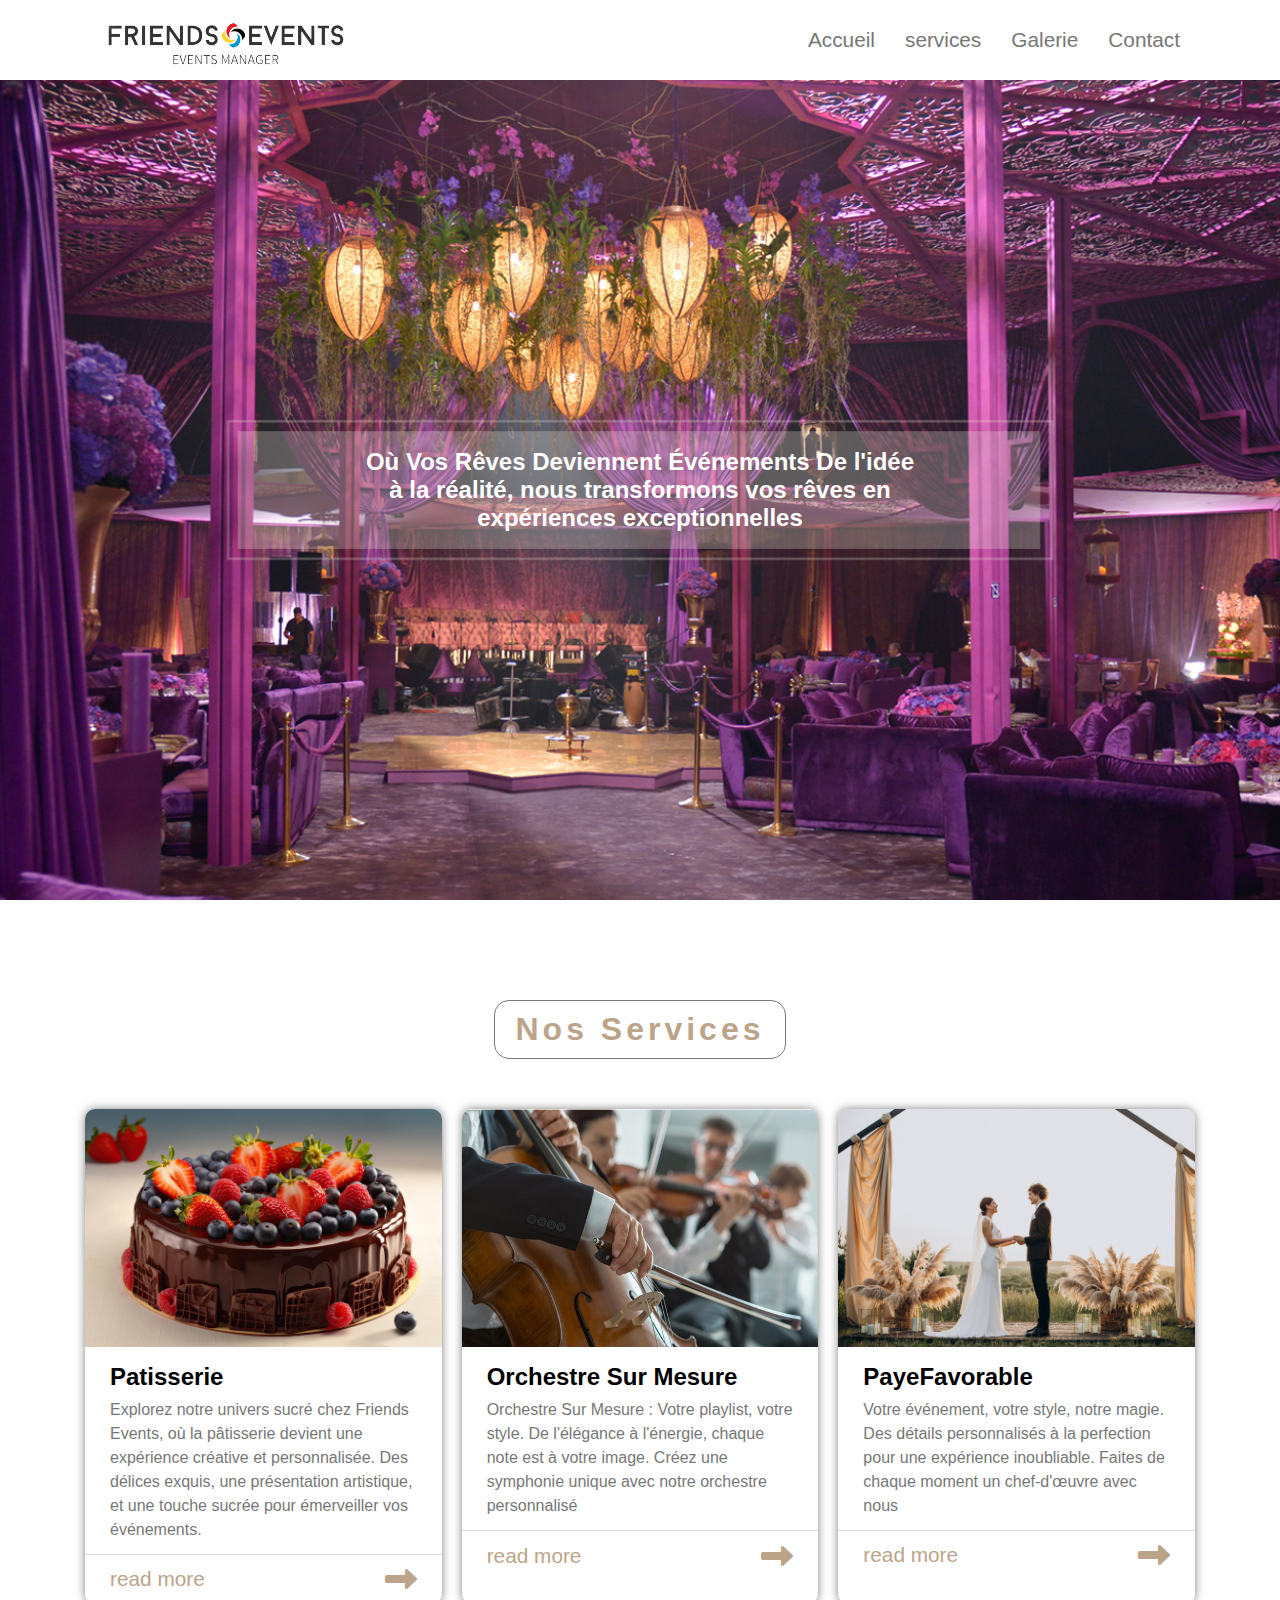
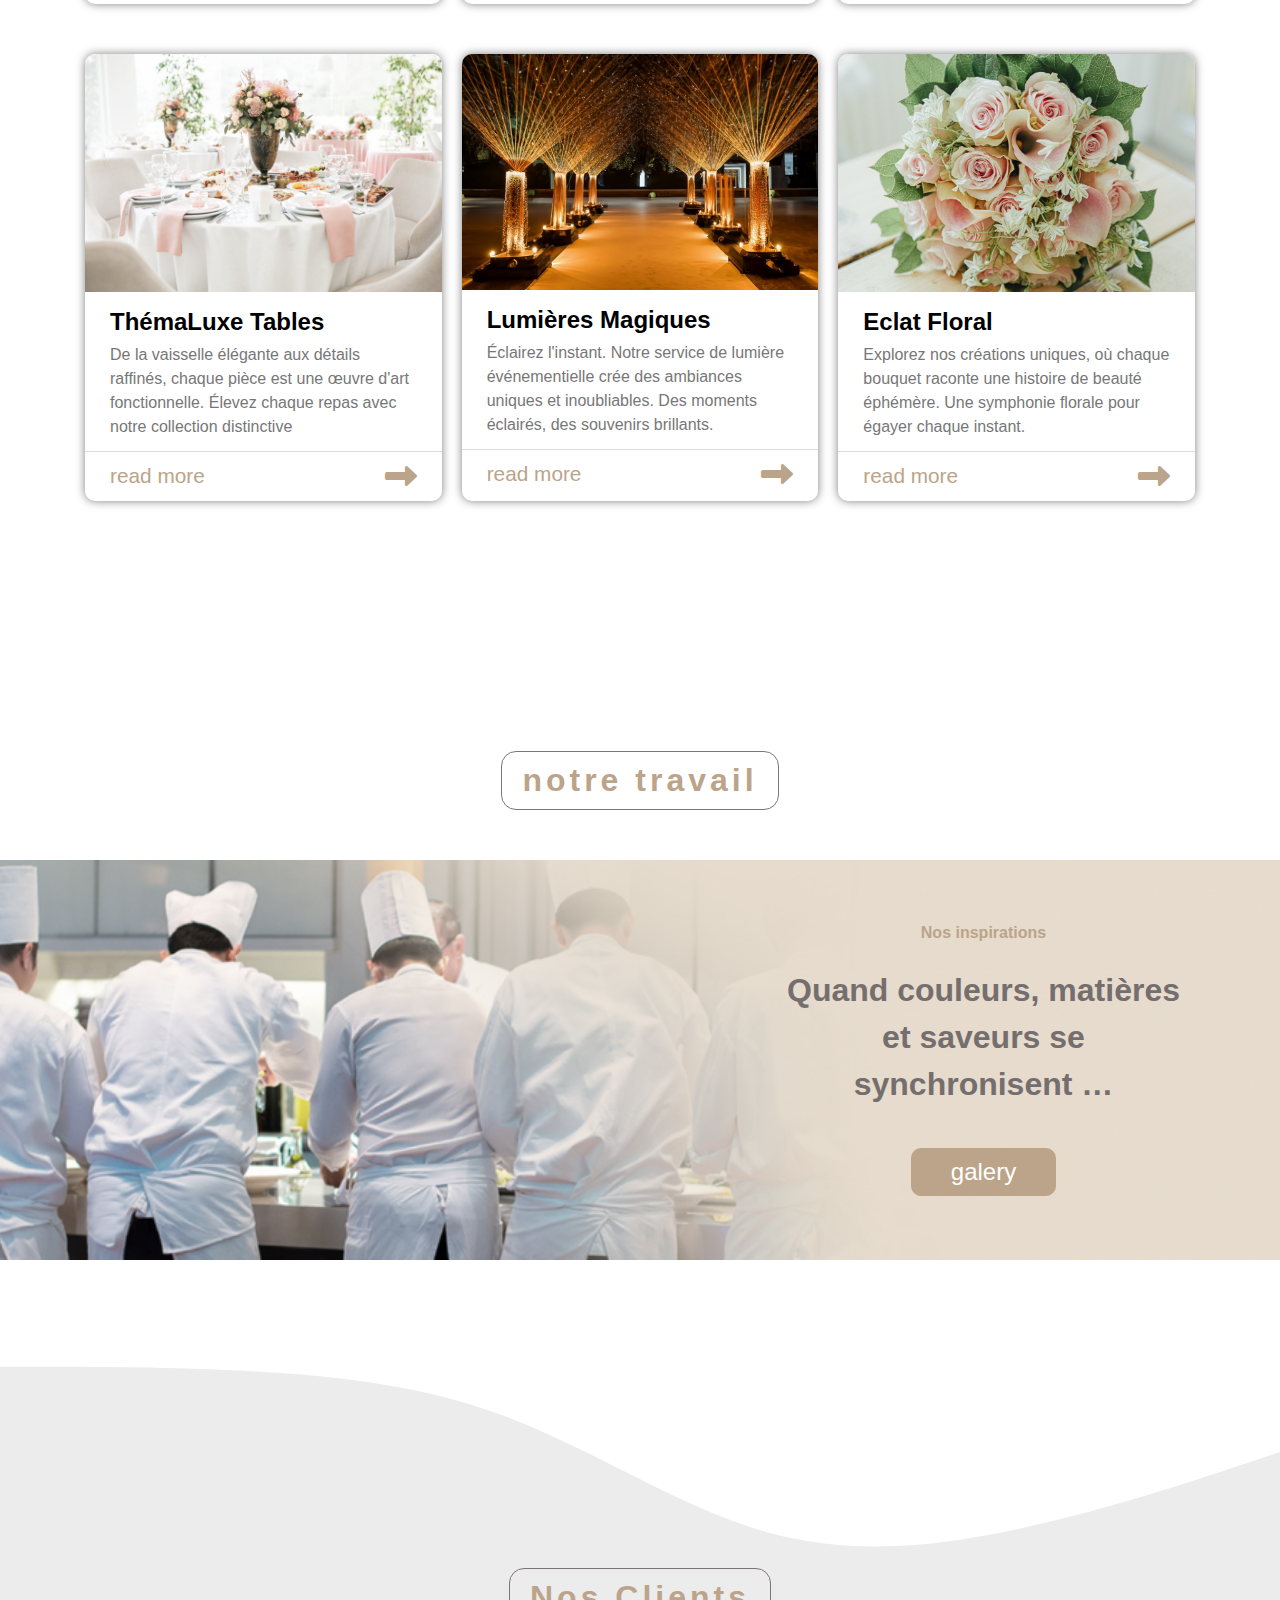
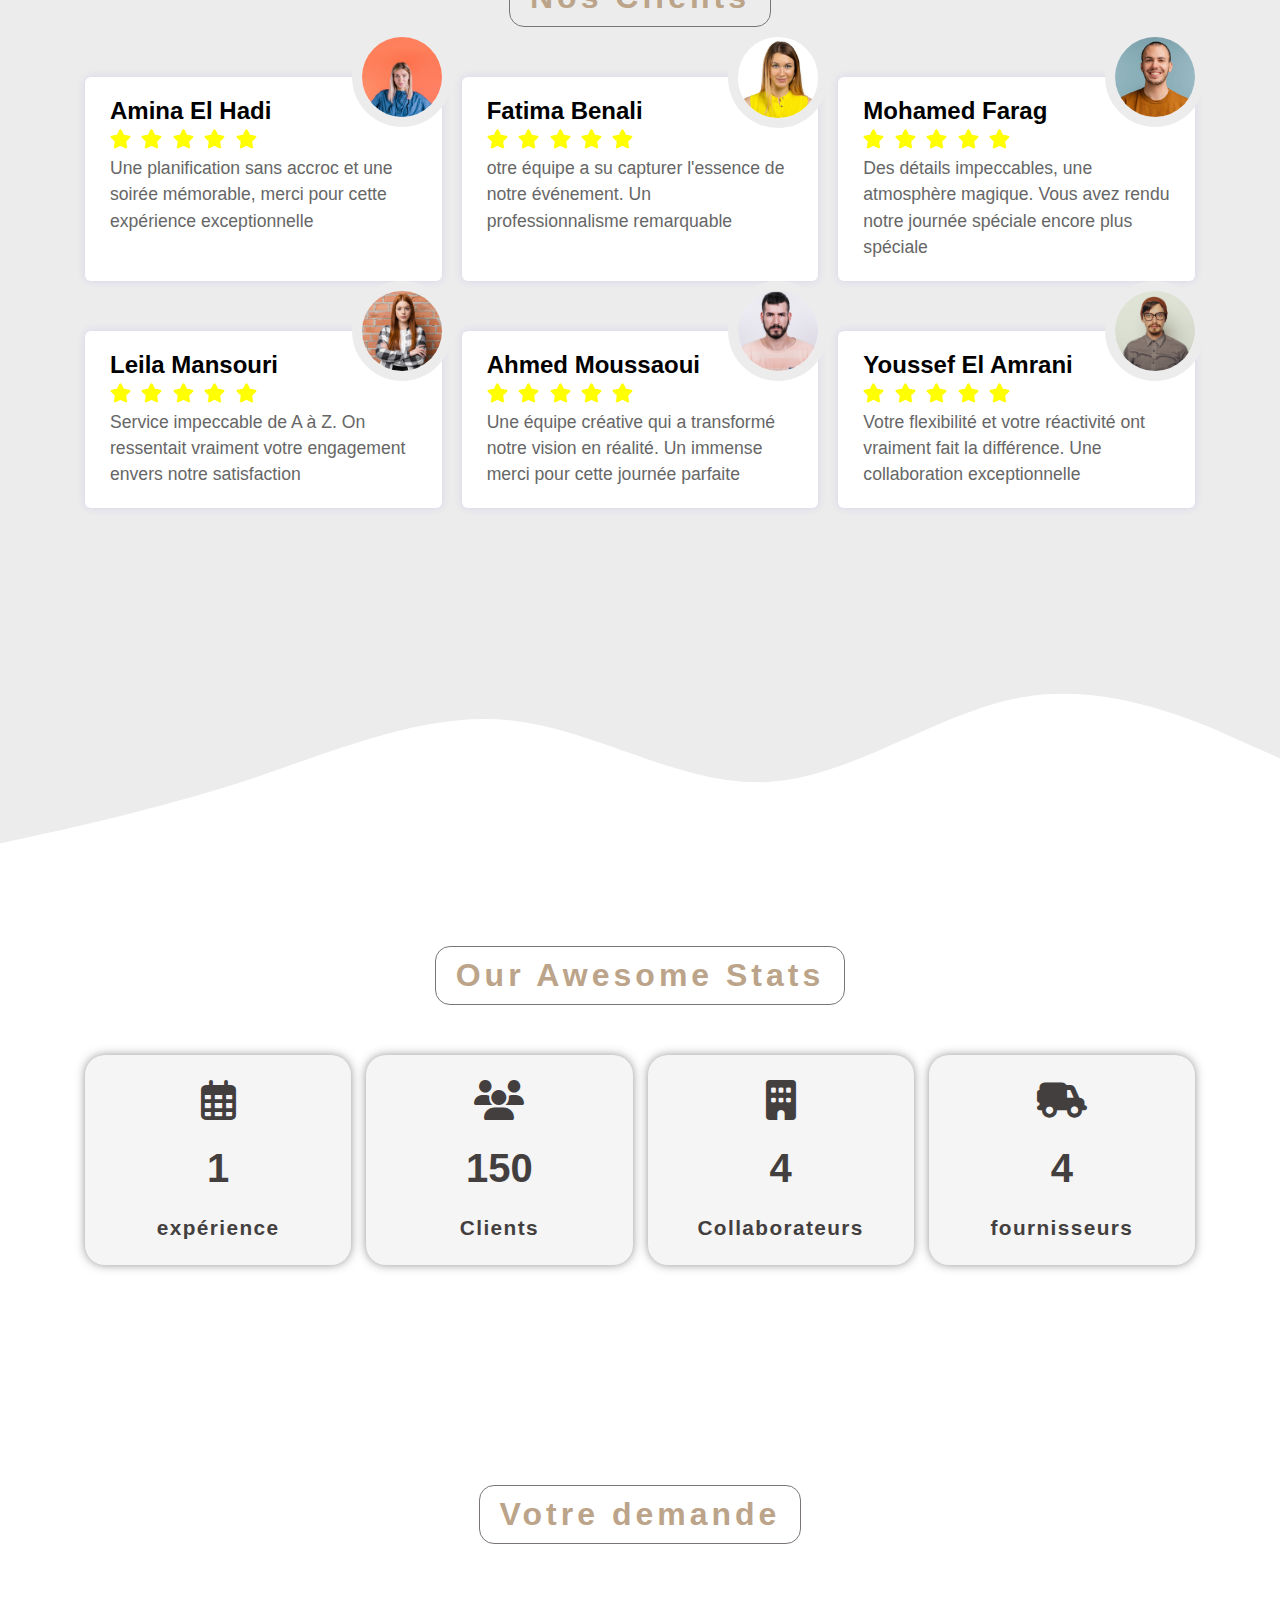
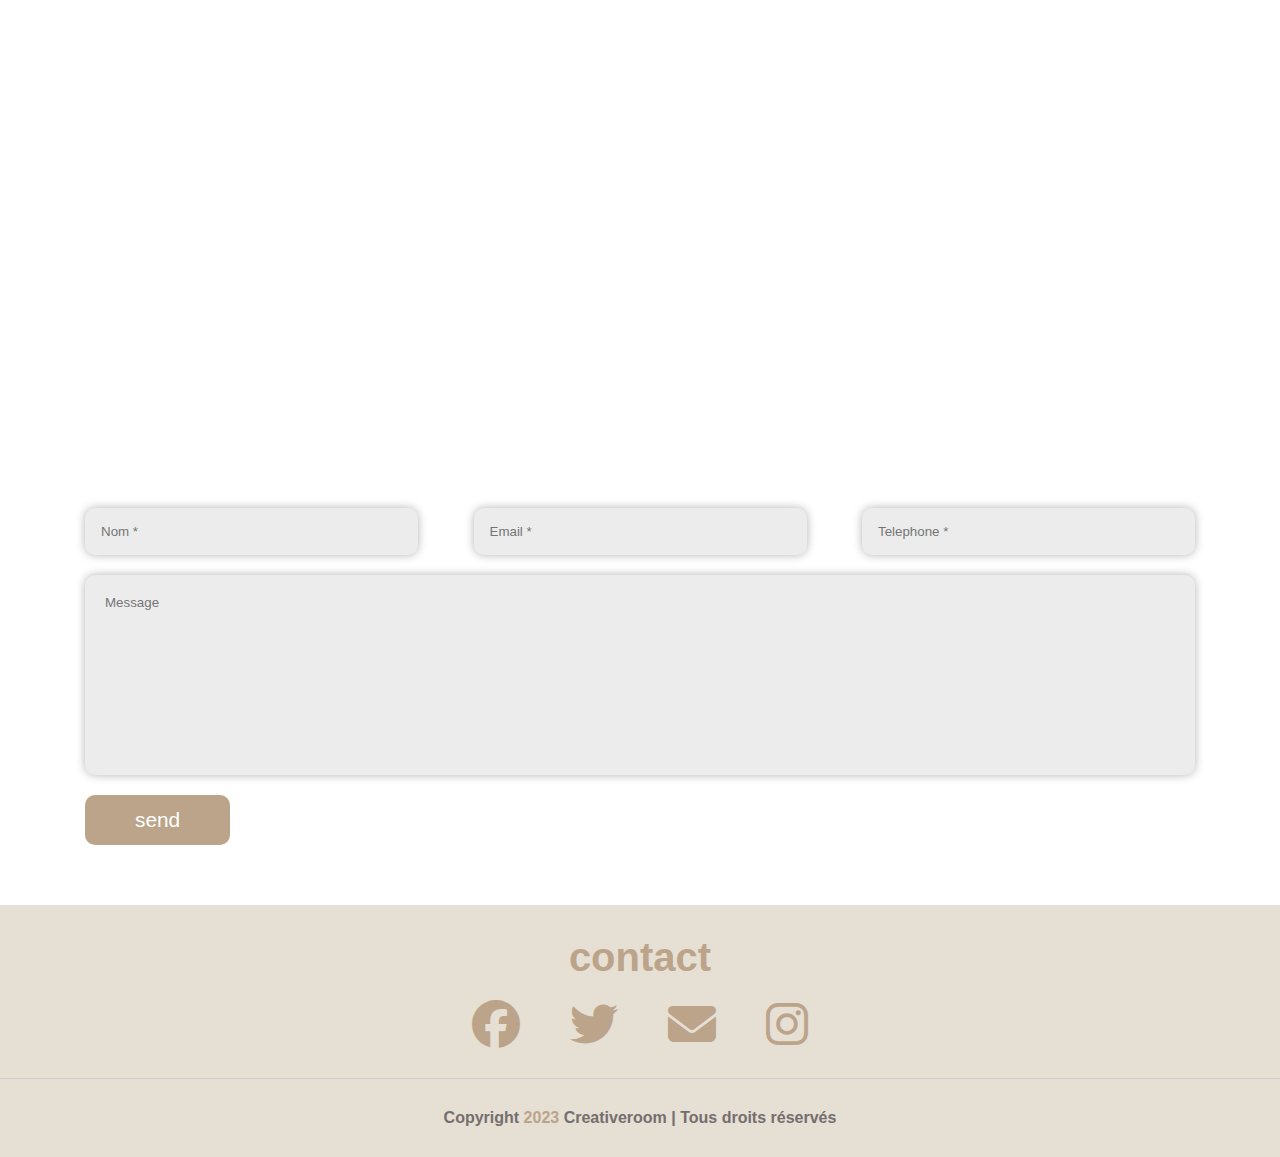
<file: index.html>
<!DOCTYPE html>
<html lang="en">

<head>
    <meta charset="UTF-8">
    <meta name="viewport" content="width=device-width, initial-scale=1.0">
    <link rel="stylesheet" href="css/style.css">
    <link rel="stylesheet" href="https://cdnjs.cloudflare.com/ajax/libs/font-awesome/6.1.2/css/all.min.css">
    <title>Friends Event</title>
</head>

<body>


    <header class="header">

        <div class="container row-header">


            <div class="logo">

                <img src="images/logo/logo.png" alt="">

            </div>


            <nav class="navBar">

                <a href="index.html" class="nav-link">Accueil</a>
                <a href="#services" class="nav-link">services</a>
                <a href="Galerie.html" class="nav-link">Galerie</a>
                <a href="#Contact" class="nav-link">Contact</a>

            </nav>

            <div class="hamburger">
                <span class="bar"></span>
                <span class="bar"></span>
                <span class="bar"></span>
            </div>

        </div>

    </header>




    <main>


        <section class="landing">
            <!-- Slide 1 -->
            <div class="slide" style="background-image: url('./images/landing-page/landing-page-1.png');">
                <p>Où Vos Rêves Deviennent Événements
                    De l'idée à la réalité, nous transformons vos rêves en expériences exceptionnelles</p>
            </div>

            <!-- Slide 2 -->
            <div class="slide" style="background-image: url('./images/landing-page/landing-page-2.png');">
                <p>Votre Vision, Notre Création
                    Collaborons pour façonner un événement qui capture votre vision unique</p>
            </div>

            <!-- Slide 3 -->
            <div class="slide" style="background-image: url('./images/landing-page/landing-page-3.png');">
                <p>Illuminez l'Extraordinaire
                    Des lumières éblouissantes, des décors somptueux - chaque événement est une œuvre d'art vivante.</p>
            </div>


        </section>






        <section class="articles" id="services">



            <div class="title">
                <h2>Nos Services</h2>
            </div>

            <div class="container row_article">

                <a href="Patissrie.html" class="card_article">

                    <div class="img_article">
                        <img src="images/services/chocolate-cake.jpg" alt="">
                    </div>

                    <div class="info_article">
                        <h2>Patisserie</h2>
                        <p>
                            Explorez notre univers sucré chez Friends Events, où la pâtisserie devient une expérience
                            créative et personnalisée. Des délices exquis, une présentation artistique, et une touche
                            sucrée pour émerveiller vos événements.
                        </p>

                    </div>

                    <div class="more_info">
                        <span>read more</span>

                        <i class="fa-solid fa-right-long"></i>

                    </div>

                </a>


                <a href="" class="card_article">
                    <div class="img_article">
                        <img src="images/services/OrchestreSurMesure.png" alt="">
                    </div>


                    <div class="info_article">
                        <h2>Orchestre Sur Mesure</h2>
                        <p>
                            Orchestre Sur Mesure : Votre playlist, votre style. De l'élégance à l'énergie, chaque note
                            est à votre image. Créez une symphonie unique avec notre orchestre personnalisé
                        </p>

                    </div>
                    <div class="more_info">
                        <span>read more</span>

                        <i class="fa-solid fa-right-long"></i>

                    </div>


                </a>




                <a href="PayeFavorable.html" class="card_article">
                    <div class="img_article">
                        <img src="images/services/wedding-country.jpg" alt="">
                    </div>


                    <div class="info_article">
                        <h2>PayeFavorable</h2>
                        <p>
                            Votre événement, votre style, notre magie. Des détails personnalisés à la perfection pour
                            une expérience inoubliable. Faites de chaque moment un chef-d'œuvre avec nous
                        </p>

                    </div>
                    <div class="more_info">
                        <span>read more</span>

                        <i class="fa-solid fa-right-long"></i>

                    </div>


                </a>



                <a href="ThemaLuxeTables.html" class="card_article">
                    <div class="img_article">
                        <img src="images/services/art de table/table-3.jpg" alt="">
                    </div>


                    <div class="info_article">
                        <h2>ThémaLuxe Tables</h2>
                        <p>
                            De la vaisselle élégante aux détails raffinés, chaque pièce est une œuvre d'art
                            fonctionnelle. Élevez chaque repas avec notre collection distinctive
                        </p>

                    </div>
                    <div class="more_info">
                        <span>read more</span>

                        <i class="fa-solid fa-right-long"></i>

                    </div>


                </a>



                <a href="LumieresMagiques.html" class="card_article">
                    <div class="img_article">
                        <img src="images/services/lighingt_.png" alt="">
                    </div>


                    <div class="info_article">
                        <h2>Lumières Magiques</h2>
                        <p>
                            Éclairez l'instant. Notre service de lumière événementielle crée des ambiances uniques et
                            inoubliables. Des moments éclairés, des souvenirs brillants.
                        </p>

                    </div>
                    <div class="more_info">
                        <span>read more</span>

                        <i class="fa-solid fa-right-long"></i>

                    </div>


                </a>

                <a href="EclatFloral.html" class="card_article">
                    <div class="img_article">
                        <img src="images/services/flower.jpg">
                    </div>


                    <div class="info_article">
                        <h2>Eclat Floral</h2>
                        <p>
                            Explorez nos créations uniques, où chaque bouquet raconte une histoire de beauté éphémère.
                            Une symphonie florale pour égayer chaque instant.
                        </p>

                    </div>
                    <div class="more_info">
                        <span>read more</span>

                        <i class="fa-solid fa-right-long"></i>

                    </div>


                </a>



            </div>


        </section>



        <section class="our-work">

            <div class="title">
                <h2>notre travail</h2>
            </div>




            <div class="row-our-work">

                <div class="text-end">

                    <div class="info">
                        <h3>Nos inspirations</h3>
                        <div class="content">
                            <h1>Quand couleurs, matières</h1>
                            <h1>et saveurs se</h1>
                            <h1>synchronisent …</h1>
                        </div>
                        <a href="">galery</a>
                    </div>

                </div>





            </div>



        </section>


        <section class="wave-top">
            <img src="images/waves/wave.svg" alt="">
        </section>

        <section class="testimonials">


            <div class="title">
                <h2>Nos Clients</h2>
            </div>






            <div class="container row_testimonials">



                <div class="card_testimonials">

                    <div class="img_testimonials">

                        <img src="images/clients/client5.jpg" alt="">

                    </div>





                    <div class="info_testimonials">
                        <h3>Amina El Hadi</h3>


                        <div class="icons_t">
                            <i class="fa-solid fa-star"></i>
                            <i class="fa-solid fa-star"></i>
                            <i class="fa-solid fa-star"></i>
                            <i class="fa-solid fa-star"></i>
                            <i class="fa-solid fa-star"></i>
                        </div>
                        <p>Une planification sans accroc et une soirée mémorable, merci pour cette expérience
                            exceptionnelle
                        </p>
                    </div>




                </div>








                <div class="card_testimonials">

                    <div class="img_testimonials">

                        <img src="images/clients/client1.jpg" alt="">

                    </div>



                    <div class="info_testimonials">
                        <h3>Fatima Benali</h3>


                        <div class="icons_t">
                            <i class="fa-solid fa-star"></i>
                            <i class="fa-solid fa-star"></i>
                            <i class="fa-solid fa-star"></i>
                            <i class="fa-solid fa-star"></i>
                            <i class="fa-solid fa-star"></i>
                        </div>
                        <p>
                            otre équipe a su capturer l'essence de notre événement. Un professionnalisme remarquable
                        </p>
                    </div>




                </div>








                <div class="card_testimonials">

                    <div class="img_testimonials">

                        <img src="images/clients/client2.jpg" alt="">

                    </div>



                    <div class="info_testimonials">
                        <h3>Mohamed Farag</h3>


                        <div class="icons_t">
                            <i class="fa-solid fa-star"></i>
                            <i class="fa-solid fa-star"></i>
                            <i class="fa-solid fa-star"></i>
                            <i class="fa-solid fa-star"></i>
                            <i class="fa-solid fa-star"></i>
                        </div>
                        <p>Des détails impeccables, une atmosphère magique. Vous avez rendu notre journée spéciale
                            encore plus spéciale
                        </p>
                    </div>




                </div>








                <div class="card_testimonials">

                    <div class="img_testimonials">

                        <img src="images/clients/client3.jpg" alt="">

                    </div>



                    <div class="info_testimonials">
                        <h3>Leila Mansouri</h3>


                        <div class="icons_t">
                            <i class="fa-solid fa-star"></i>
                            <i class="fa-solid fa-star"></i>
                            <i class="fa-solid fa-star"></i>
                            <i class="fa-solid fa-star"></i>
                            <i class="fa-solid fa-star"></i>
                        </div>
                        <p>Service impeccable de A à Z. On ressentait vraiment votre engagement envers notre
                            satisfaction
                        </p>
                    </div>




                </div>







                <div class="card_testimonials">

                    <div class="img_testimonials">

                        <img src="images/clients/client4.jpg" alt="">

                    </div>



                    <div class="info_testimonials">
                        <h3>Ahmed Moussaoui</h3>


                        <div class="icons_t">
                            <i class="fa-solid fa-star"></i>
                            <i class="fa-solid fa-star"></i>
                            <i class="fa-solid fa-star"></i>
                            <i class="fa-solid fa-star"></i>
                            <i class="fa-solid fa-star"></i>
                        </div>
                        <p>Une équipe créative qui a transformé notre vision en réalité. Un immense merci pour cette
                            journée parfaite
                        </p>
                    </div>




                </div>







                <div class="card_testimonials">

                    <div class="img_testimonials">

                        <img src="images/clients/client6.jpg" alt="">

                    </div>



                    <div class="info_testimonials">
                        <h3>Youssef El Amrani</h3>

                        <div class="icons_t">
                            <i class="fa-solid fa-star"></i>
                            <i class="fa-solid fa-star"></i>
                            <i class="fa-solid fa-star"></i>
                            <i class="fa-solid fa-star"></i>
                            <i class="fa-solid fa-star"></i>
                        </div>
                        <p>Votre flexibilité et votre réactivité ont vraiment fait la différence. Une collaboration
                            exceptionnelle
                        </p>
                    </div>




                </div>


            </div>



        </section>

        <section class="wave-bottom">
            <img src="images/waves/wave-1.svg" alt="">
        </section>





        <section class="state">


            <div class="title">
                <h2>Our Awesome Stats</h2>
            </div>




            <div class="container row_state">

                <div class="card_state">
                    <i class="fa-regular fa-calendar-days"></i>
                    <h2>1</h2>
                    <p>expérience</p>
                </div>


                <div class="card_state">
                    <i class="fa-solid fa-users"></i>
                    <h2>150</h2>
                    <p>Clients</p>
                </div>


                <div class="card_state">
                    <i class="fa-solid fa-building"></i>
                    <h2>4</h2>
                    <p>Collaborateurs</p>
                </div>



                <div class="card_state">
                    <i class="fa-solid fa-truck-field"></i>
                    <h2>4</h2>
                    <p>fournisseurs</p>
                </div>


            </div>



        </section>




        <section class="reserve" id="Contact">


            <div class="title">
                <h2>Votre demande</h2>
            </div>
            <div class="container">


                <div class="reserve_map">

                    <div class="map">
                        <iframe
                            src="https://www.google.com/maps/embed?pb=!1m18!1m12!1m3!1d4786.674041134263!2d-6.855230952005696!3d33.9918582315792!2m3!1f0!2f0!3f0!3m2!1i1024!2i768!4f13.1!3m3!1m2!1s0xda76dcc4b6af5cf%3A0x82d47f39755338d2!2sRABAT%20AGDAL!5e0!3m2!1sfr!2sma!4v1699894576309!5m2!1sfr!2sma"
                            width="600" height="450" style="border:0;" allowfullscreen="" loading="lazy"
                            referrerpolicy="no-referrer-when-downgrade"></iframe>
                    </div>

                </div>



                <div class="reserve_form">

                    <form action="">

                        <div class="form_input">
                            <input type="text" placeholder="Nom *">

                            <input type="email" placeholder="Email *">

                            <input type="text" placeholder="Telephone *">
                        </div>


                        <textarea placeholder="Message"></textarea>


                        <div class="btn">
                            <input class="btn" type="button" value="send">
                        </div>

                    </form>



                </div>


            </div>







        </section>



    </main>



    <footer class="the_end">

        <h2>contact</h2>

        <div class="container row_footer">

            <div class="sociel-media">
                <a href=""><i class="fa-brands fa-facebook"></i></a>
            </div>
            <div class="sociel-media">
                <a href=""><i class="fa-brands fa-twitter"></i></a>
            </div>
            <div class="sociel-media">
                <a href=""> <i class="fa-solid fa-envelope"></i></a>
            </div>
            <div class="sociel-media">
                <a href=""><i class="fa-brands fa-instagram"></i></a>
            </div>


        </div>


        <div class="copyRight">

            <h2>Copyright <span>2023</span> Creativeroom | Tous droits réservés </h2>

        </div>


    </footer>



    <script src="js/index.js"></script>
</body>

</html>
</file>
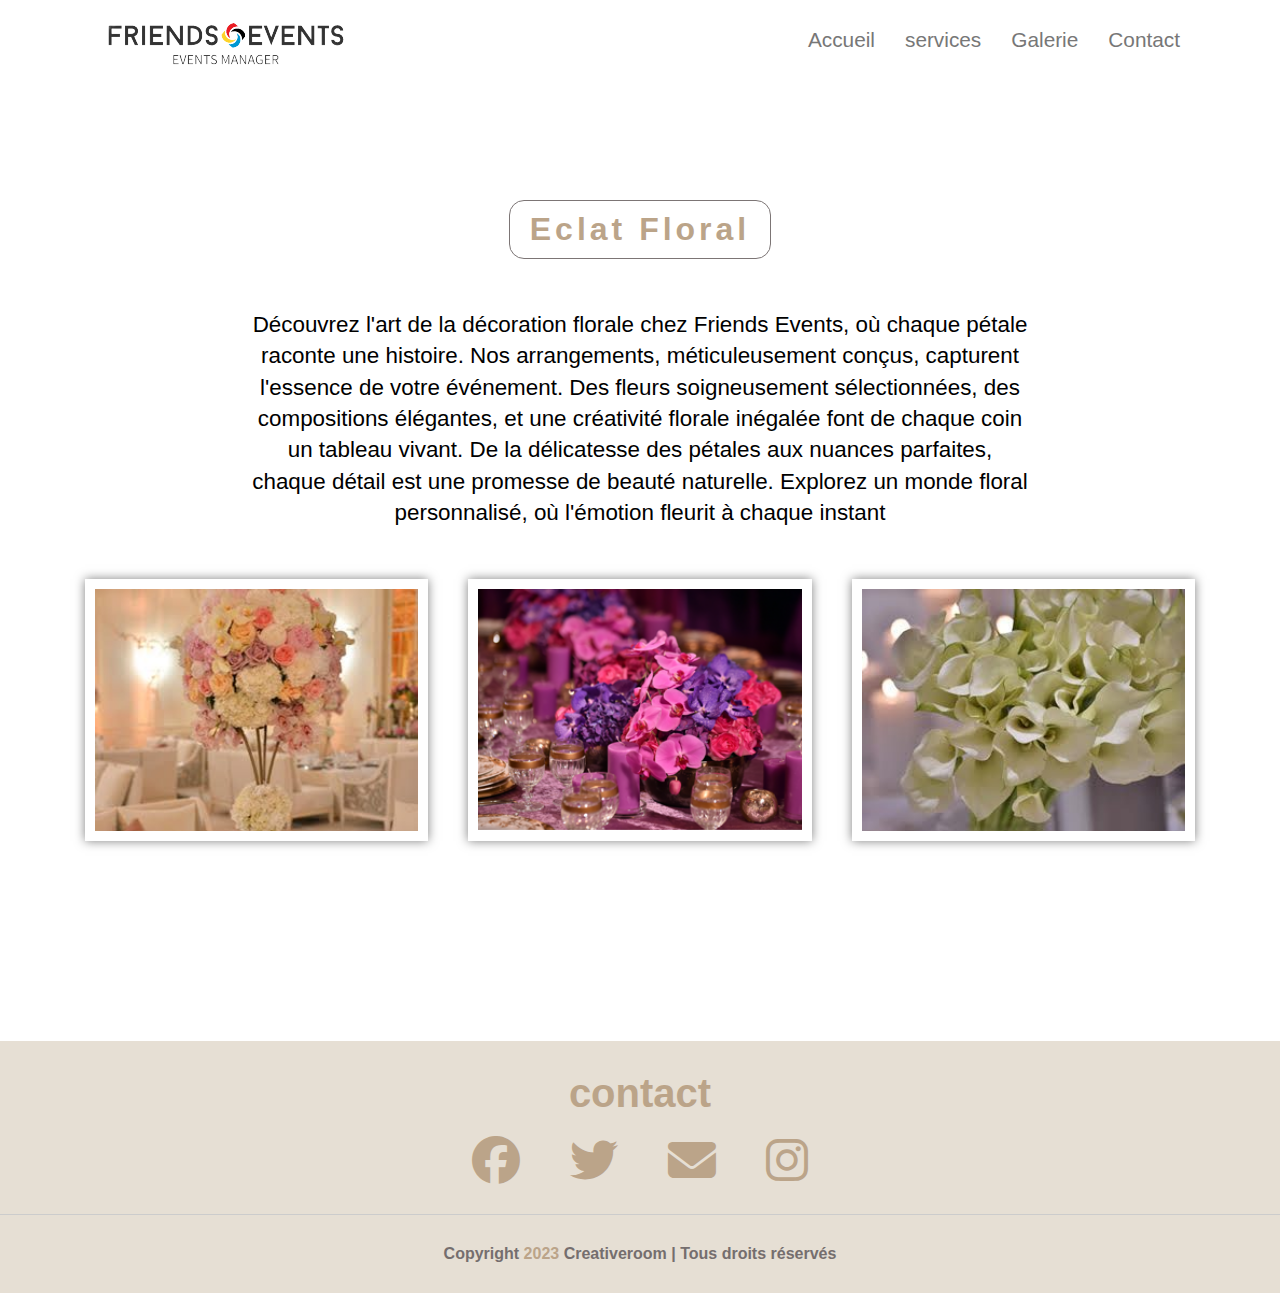
<file: EclatFloral.html>
<!DOCTYPE html>
<html lang="en">

<head>
    <meta charset="UTF-8">
    <meta name="viewport" content="width=device-width, initial-scale=1.0">
    <link rel="stylesheet" href="css/style.css">
    <link rel="stylesheet" href="https://cdnjs.cloudflare.com/ajax/libs/font-awesome/6.1.2/css/all.min.css">
    <title>Eclat Floral</title>
</head>

<body>

    <header class="header">

        <div class="container row-header">


            <div class="logo">

                <img src="./images/logo/logo.png" alt="">

            </div>



            <nav class="navBar">

                <a href="index.html" class="nav-link">Accueil</a>
                <a href="index.html#services" class="nav-link">services</a>
                <a href="Galerie.html" class="nav-link">Galerie</a>
                <a href="index.html#Contact" class="nav-link">Contact</a>

            </nav>

            <div class="hamburger">
                <span class="bar"></span>
                <span class="bar"></span>
                <span class="bar"></span>
            </div>

        </div>

    </header>


    <main>


        <section class="service-details">

            <div class="title">
                <h2>Eclat Floral</h2>
            </div>


            <div class="container">


                <div class="desc">

                    <p>Découvrez l'art de la décoration florale chez Friends Events, où chaque pétale raconte une
                        histoire. Nos arrangements, méticuleusement conçus, capturent l'essence de votre événement. Des
                        fleurs soigneusement sélectionnées, des compositions élégantes, et une créativité florale
                        inégalée font de chaque coin un tableau vivant. De la délicatesse des pétales aux nuances
                        parfaites, chaque détail est une promesse de beauté naturelle. Explorez un monde floral
                        personnalisé, où l'émotion fleurit à chaque instant</p>

                </div>




                <div class="imgs">

                    <div class="card-img">
                        <img src="images/services/eclat-floral/flowers-1.jpg" alt="" srcset="">
                    </div>
                    <div class="card-img">
                        <img src="images/services/eclat-floral/flowers-2.png" alt="" srcset="">
                    </div>
                    <div class="card-img">
                        <img src="images/services/eclat-floral/flowers-3.jpg" alt="" srcset="">
                    </div>






                </div>





            </div>

        </section>


    </main>





    <footer class="the_end">



        <h2>contact</h2>



        <div class="container row_footer">

            <div class="sociel-media">
                <a href=""><i class="fa-brands fa-facebook"></i></a>
            </div>
            <div class="sociel-media">
                <a href=""><i class="fa-brands fa-twitter"></i></a>
            </div>
            <div class="sociel-media">
                <a href=""> <i class="fa-solid fa-envelope"></i></a>
            </div>
            <div class="sociel-media">
                <a href=""><i class="fa-brands fa-instagram"></i></a>
            </div>




        </div>


        <div class="copyRight">

            <h2>Copyright <span>2023</span> Creativeroom | Tous droits réservés </h2>

        </div>







    </footer>




    <script src="js/index.js"></script>
</body>

</html>
</file>
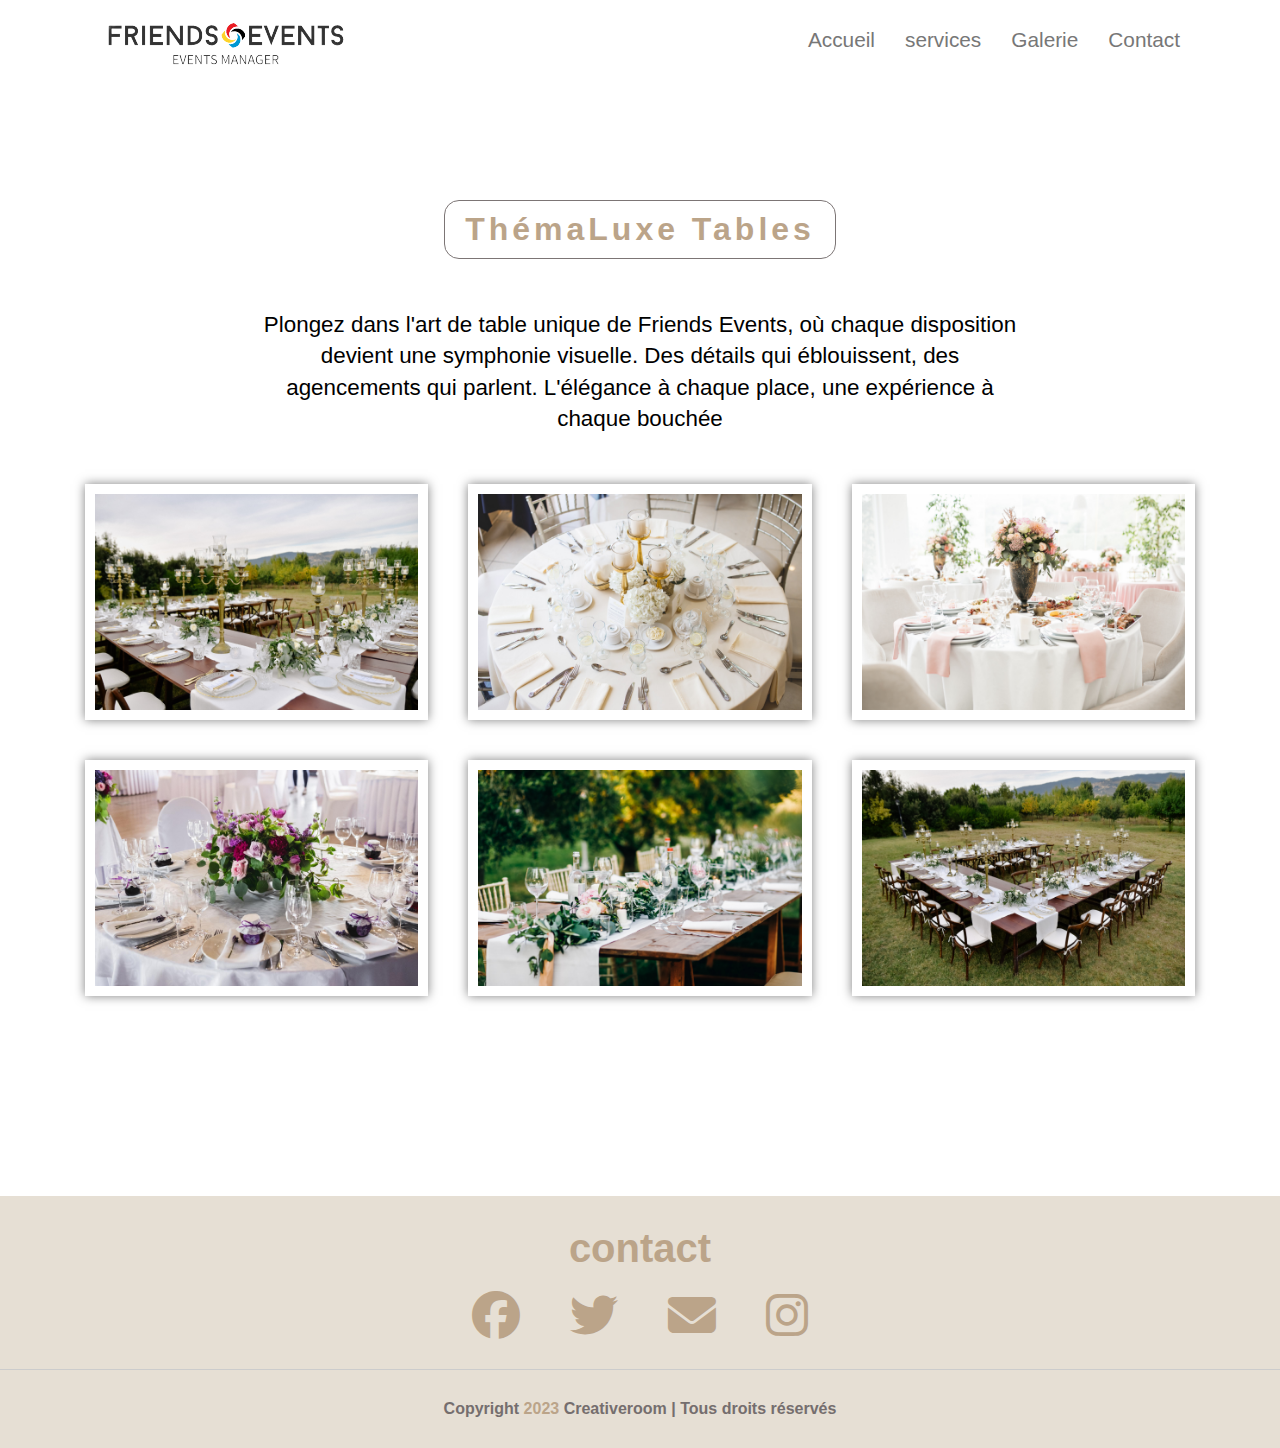
<file: ThemaLuxeTables.html>
<!DOCTYPE html>
<html lang="en">

<head>
    <meta charset="UTF-8">
    <meta name="viewport" content="width=device-width, initial-scale=1.0">
    <link rel="stylesheet" href="css/style.css">
    <link rel="stylesheet" href="https://cdnjs.cloudflare.com/ajax/libs/font-awesome/6.1.2/css/all.min.css">
    <title>ThémaLuxe Tables</title>
</head>

<body>

    <header class="header">

        <div class="container row-header">


            <div class="logo">

                <img src="./images/logo/logo.png" alt="">

            </div>



            <nav class="navBar">

                <a href="index.html" class="nav-link">Accueil</a>
                <a href="index.html#services" class="nav-link">services</a>
                <a href="Galerie.html" class="nav-link">Galerie</a>
                <a href="index.html#Contact" class="nav-link">Contact</a>

            </nav>

            <div class="hamburger">
                <span class="bar"></span>
                <span class="bar"></span>
                <span class="bar"></span>
            </div>

        </div>

    </header>


    <main>


        <section class="service-details">

            <div class="title">
                <h2>ThémaLuxe Tables</h2>
            </div>


            <div class="container">


                <div class="desc">

                    <p>Plongez dans l'art de table unique de Friends Events, où chaque disposition devient une symphonie
                        visuelle. Des détails qui éblouissent, des agencements qui parlent. L'élégance à chaque place,
                        une expérience à chaque bouchée</p>

                </div>




                <div class="imgs">

                    <div class="card-img">
                        <img src="images/services/art de table/table-1.jpg" alt="" srcset="">
                    </div>
                    <div class="card-img">
                        <img src="images/services/art de table/table-2.jpg" alt="" srcset="">
                    </div>
                    <div class="card-img">
                        <img src="images/services/art de table/table-3.jpg" alt="" srcset="">
                    </div>

                    <div class="card-img">
                        <img src="images/services/art de table/table-4.jpg" alt="" srcset="">
                    </div>
                    <div class="card-img">
                        <img src="images/services/art de table/table-5.jpg" alt="" srcset="">
                    </div>
                    <div class="card-img">
                        <img src="images/services/art de table/table-6.jpg" alt="" srcset="">
                    </div>






                </div>





            </div>

        </section>


    </main>





    <footer class="the_end">



        <h2>contact</h2>



        <div class="container row_footer">

            <div class="sociel-media">
                <a href=""><i class="fa-brands fa-facebook"></i></a>
            </div>
            <div class="sociel-media">
                <a href=""><i class="fa-brands fa-twitter"></i></a>
            </div>
            <div class="sociel-media">
                <a href=""> <i class="fa-solid fa-envelope"></i></a>
            </div>
            <div class="sociel-media">
                <a href=""><i class="fa-brands fa-instagram"></i></a>
            </div>




        </div>


        <div class="copyRight">

            <h2>Copyright <span>2023</span> Creativeroom | Tous droits réservés </h2>

        </div>







    </footer>




    <script src="js/index.js"></script>
</body>

</html>
</file>
<file: css/style.css>
* {
  margin: 0;
  padding: 0;
  box-sizing: border-box;
  scroll-behavior: smooth;
  font-family: "Cairo", sans-serif;
}

a {
  text-decoration: none;
}

:root {
  --color--: #bba489;
  --bg--: #ececec;
  --color--time: rgb(0 150 136 / 60%);
  --color--passion: rgb(244 64 54 / 60%);
  --color--quality: rgb(3 169 244 / 60%);
}

.container {
  padding-left: 15px;
  padding-right: 15px;
  margin: 0 auto;
}

@media (min-width: 768px) {
  .container {
    width: 730px;
  }
}

@media (min-width: 992px) {
  .container {
    width: 960px;
  }
}

@media (min-width: 1200px) {
  .container {
    width: 1140px;
  }
}

/* --------- tstart header -----------*/

.header {
  width: 100%;
  z-index: 10;
  background-color: white;
  box-shadow: 0 0 10 #ddd;
  min-height: 80px;
}

.row {
  display: flex;
  flex-wrap: wrap;
  align-items: center;
  justify-content: space-between;
}

.row-header {
  display: flex;
  flex-wrap: wrap;
  align-items: center;
  justify-content: space-between;
}

.logo {
  height: 80px;
  display: flex;
  align-items: center;
  justify-content: center;
}

.navBar {
  display: flex;
  align-items: center;
}

.navBar > a {
  height: 80px;
  display: flex;
  align-items: center;
  justify-content: center;
  padding: 0 15px;
  text-decoration: none;
  font-size: 1.3em;
  color: #777;
  overflow: hidden;
  position: relative;
  transition: 0.4s;
}

.navBar > a:hover {
  scale: 1.1;
  color: var(--color--);
}

.hamburger {
  display: none;
  cursor: pointer;
}

.hamburger .bar {
  display: block;
  width: 25px;
  height: 3px;
  background-color: black;
  transition: 0.4 ease;
  margin: 5px auto;
}

@media (max-width: 980px) {
  .hamburger {
    display: block;
  }

  .hamburger.active .bar:nth-child(2) {
    opacity: 0;
  }
  .hamburger.active .bar:nth-child(1) {
    transform: translateY(8px) rotate(45deg);
  }
  .hamburger.active .bar:nth-child(3) {
    transform: translateY(-8px) rotate(-45deg);
  }

  .header {
    position: sticky;
    top: 0;
  }

  .navBar {
    position: fixed;
    left: -100%;
    top: 80px;
    flex-direction: column;
    text-align: center;
    gap: 10px;
    background-color: white;
    transition: 0.4s;
    width: 100%;
    z-index: 10;
    padding-bottom: 15px;
  }

  .navBar > a {
    height: 20px;
    margin: 5px 0;
    font-size: 1.6em;
    padding-top: 20px;
    padding-bottom: 20px;
  }

  .navBar.active {
    left: 0;
  }
}

/* --------- the end of header -----------*/

/* --------- tstart landing page -----------*/

/* .landing {
  position: relative;
  height: calc(100vh - 80px);
  padding-bottom: 120px;
} */

/* .landing::after {
  content: "";
  position: absolute;
  inset: 0;
  width: 100%;
  height: calc(100vh - 80px);
  background-image: url("../images/landing-page/beautiful-background-roses-valentine-s-day.jpg");
  background-repeat: no-repeat;
  background-size: cover;
  background-position: center;
  opacity: 0.1;
  z-index: -1;animation_slide_backgound
  transition: 0.3;
  animation: animation_slide_backgound 35s ease-in infinite;
} */

/* .row_landing {
  display: flex;
  align-items: center;
  justify-content: space-between;
  height: calc(100vh - 80px);
  padding-bottom: 120px;
}

.row_landing > div {
  width: 30em;
} */

/* .landing .img_landing img {
  max-width: 100%;
  animation: moving_pecture 3.5s linear infinite;
} */
/* .info_landing {
  width: 60%;
  height: calc(100vh - 80px);
  display: flex;
  flex-direction: column;
  justify-content: center;
  gap: 20px;
  font-weight: bold;
} */

/* @media (max-width: 768px) {
  .info_landing {
    width: 100%;
  }
} */

/* .down i {
  color: var(--color--);
  font-size: 3em;
  position: absolute;
  bottom: 55px;
  left: 50%;

  transform: translateX(-50%);
  animation: up_and_down 2s linear infinite;
} */

/* @media (max-width: 990px) {
  .img_landing {
    display: none;
  }

  .landing .row_landing .info_landing {
    text-align: center;

    width: 100%;
  }
} */
/* 
@media (max-width: 700px) {
  .row {
    flex-direction: column;
  }

  .logo {
    width: 100%;
    height: 50%;
  }

  .navBar a {
    margin: 0 10px;
    font-size: 11px;
  }

  .header {
    height: auto;
  }

  body {
    font-size: 10px;
  }

  /.row_landing {
    height: calc(100vh - 120px);
  } 
} 
*/

.landing {
  height: calc(100vh - 80px);
  max-width: 100%;
  overflow: hidden;
}

.slide {
  display: block;
  position: relative;
  width: 100%;
  height: 100%;
  text-align: center;
  background-size: cover;
  background-position: center;
  color: #fff;
  transition: 1s ease-in-out;
  box-sizing: border-box;
}

.slide p {
  font-size: 1.5em;
  font-weight: bold;
  width: 550px;
  position: absolute;
  left: 50%;
  top: 50%;
  transform: translate(-50%, -50%);
}

/* .landing::before {
  content: "";
  position: absolute;
  top: 0;
  left: 0;
  background-color: var(--bg--);
  transform-origin: top left;
  transform: skewY(-6deg);
  width: 100%;
  height: 100%;
  z-index: -10;
} */

/* .row_landing {
  display: flex;
  align-items: center;
  justify-content: space-between;
  height: calc(100vh - 70px);
  padding-bottom: 120px;
} */

/* .row_landing > div {
  width: 30em;
} */

/* .landing .img_landing img {
  max-width: 100%;
  animation: moving_pecture 3.5s linear infinite;
} */

/* .info_landing {
  text-align: left;
} */

/* .info_landing h2 {
  font-size: 2.5em;
  font-weight: 700;
  color: var(--color--);
} */

/* .info_landing p {
  margin-top: 10px;
  font-size: 1.4em;
  color: #777;
} */

/* .info_landing h2 {
  font-size: 2.5em;
  font-weight: bold;
  text-align: left;
  color: var(--color--);
}

.info_landing p {
  margin-top: 40px;
  font-size: 1.4em;
  color: #777;
  padding: 10px;
  background-color: transparent;

  padding: 30px 20px;
  border-radius: 20px;
} */

/* .down i {
  color: var(--color--);
  font-size: 3em;
  position: absolute;
  bottom: 55px;
  left: 50%;
  transform: translateX(-50%);
  animation: up_and_down 2s linear infinite;
} */

/* @media (max-width: 990px) {
  .img_landing {
    display: none;
  }

  .landing .row_landing .info_landing {
    text-align: center;

    width: 100%;
  }
} */

@media (max-width: 700px) {
  .row {
    flex-direction: column;
  }

  .header {
    height: auto;
  }

  body {
    font-size: 10px;
  }

  .slide p {
    font-size: 2em;
    font-weight: bold;
    width: 90%;
    margin: 0 auto;
    position: absolute;
    left: 50%;
    top: 50%;
    transform: translate(-50%, -50%);
  }

  /* .row_landing {
    height: calc(100vh - 120px);
  } */
}

/* --------- the end of  landing -----------*/

/* --------- start articles -----------*/

.articles {
  margin-top: 100px;
}

.title {
  position: relative;
  width: fit-content;
  margin: 20px auto 50px;
}

.title h2 {
  font-size: 2em;
  color: var(--color--);
  padding: 10px 20px;
  letter-spacing: 4px;
  border: 1px solid rgb(124, 117, 117);
  border-radius: 15px;
}

/* .title h2::before {
  content: "";
  display: block;
  height: 3px;
  width: 100%;
  background-color: var(--color--);
  bottom: 40px;
  position: absolute;
} */

/* .title h2::after {
  content: "";
  display: block;
  height: 14px;
  width: 14%;
  border-radius: 50%;
  background-color: black;
  bottom: -4px;
  left: 50%;
  transform: translate(-50%, -50%);
  position: absolute;
}  */

.title:hover {
  transition-delay: 1s;
  color: white;
  border: 1px solid white;
}

.row_article {
  display: grid;
  gap: 20px;
  grid-template-columns: repeat(auto-fill, minmax(300px, 1fr));
}

.card_article {
  background-color: white;
  box-shadow: 0 0 10px rgba(0, 0, 0, 50%);
  border-radius: 5px;
  overflow: hidden;
  margin-bottom: 30px;
  transition: 0.3s linear;
  border-radius: 10px;
  width: 100%;
}

.info_article h2 {
  margin-top: 7px;
  margin-bottom: 7px;
  color: black;
}

.info_article p {
  color: #777;
  line-height: 1.5;
}

.info_article {
  padding: 5px 25px;
  margin-bottom: 7px;
  min-height: 100px;
  max-height: 200px;
}

.more_info {
  border-top: 1px solid rgba(196, 177, 177, 50%);
  width: 100%;
  display: flex;
  align-items: center;
  justify-content: space-between;
  color: var(--color--);
  padding: 10px 25px;
  min-height: 50px;
  max-height: 50px;
}

.more_info span {
  display: inline-block;
  font-size: 1.3em;
}

.more_info i {
  font-size: 2em;
  color: var(--color--);
}

.card_article .img_article img {
  max-width: 100%;
}

.card_article:hover {
  transform: translateY(-15px);
}

.card_article:hover .more_info i {
  animation: left_and_right 1s linear infinite;
}

/* --------- the end of articles Animation -----------*/

/* --------- tstart our work -----------*/

.our-work {
  padding-top: 100px;
  padding-bottom: 50px;
  margin-top: 100px;
}

.row-our-work {
  background-image: url("../images/our-works.png");
  background-repeat: no-repeat;
  background-size: cover;
  background-position: center;
  width: 100%;
}

.our-work .text-end {
  display: flex;
  justify-content: end;
  align-items: center;
  gap: 20px;
  height: 400px;
}

.our-work .text-end .info {
  margin-right: 100px;
  display: flex;
  flex-direction: column;
  justify-content: center;
  align-items: center;
  gap: 25px;
}
.our-work .text-end .info h1 {
  color: #756e6e;
  text-align: center;
  padding: 5px 0;
}

.our-work .text-end .info a {
  color: white;
  padding: 10px 40px;
  background-color: #bba489;
  font-size: 1.5em;
  border-radius: 10px;
  margin-top: 15px;
}

.our-work .text-end .info h3 {
  font-size: 16px;
  color: #bba489;
}

/* --------- the end of our work gallery -----------*/

.quality {
  padding: 100px 0;
  margin-top: 100px;
}

.row-quality {
  background-image: url("http://rahalmaitretraiteur.com/wp-content/uploads/2018/12/Expertise-qualit%C3%A9-r%C3%A9activit%C3%A9.png");
  background-repeat: no-repeat;
  background-size: cover;
  background-position: center;
  width: 100%;
}

.text-start {
  display: flex;
  justify-content: center;
  align-items: center;
  gap: 20px;
  height: 400px;
  width: 40%;
}
@media (max-width: 768px) {
  .text-start {
    width: 100%;
  }

  .quality .text-start .info {
    margin: 0 20px;
  }
}

.quality .text-start .info {
  margin-left: 25px;
  display: flex;
  flex-direction: column;
  justify-content: center;
  align-items: start;
  gap: 25px;
}
.quality .text-start .info h1 {
  color: #756e6e;
  color: #bba489;
  padding: 5px 0;
}

.quality .text-start .info a {
  color: white;
  padding: 10px 40px;
  background-color: #bba489;
  font-size: 1.5em;
  border-radius: 10px;
  margin-top: 15px;
}

.quality .text-start .info h3 {
  font-size: 16px;
  color: #bba489;
}

/* --------- tstart gallery -----------*/

.gallery {
  padding: 100px 0;
  margin-top: 100px;
}

.row_gallery {
  display: grid;
  grid-template-columns: repeat(auto-fill, minmax(300px, 1fr));
  gap: 20px;
}

.card_gallery {
  background-color: white;

  padding: 10px;
  margin-bottom: 20px;
  box-shadow: 0 0 10px rgba(0, 0, 0, 30%);
}

.card_gallery .box_gallery {
  position: relative;
  overflow: hidden;
  display: flex;
  align-items: center;
  justify-content: center;
}

.card_gallery .box_gallery img {
  max-width: 100%;
  transition: 0.3s linear;
}

.card_gallery .box_gallery:hover img {
  transform: scale(1.1) rotate(5deg);
}

.card_gallery .box_gallery::before {
  content: "";
  position: absolute;
  left: 50%;
  top: 50%;
  transform: translate(-50%, -50%);
  width: 0;
  height: 0;
  background-color: rgb(255 255 255 / 20%);
  opacity: 0;
  z-index: 2;
}

.card_gallery .box_gallery:hover:before {
  animation: animation_img 0.7s linear;
}

/* --------- the end of  gallery -----------*/

/* --------- tstart features -----------*/

.features {
  margin-top: 20px;
  padding: 100px 0;
}

.row_features {
  display: grid;
  grid-template-columns: repeat(auto-fill, minmax(300px, 1fr));
  gap: 20px;
}

.card_feature {
  margin-bottom: 20px;
  background-color: white;
  box-shadow: 0 0 10px rgba(0, 0, 0, 25%);
  overflow: hidden;
  border-radius: 5px;
}

.card_feature .img_feature img {
  max-width: 100%;
}

.card_feature .img_feature {
  position: relative;
}

.card_feature .img_feature::after {
  content: "";
  position: absolute;
  left: 0;
  top: 0;
  width: 100%;
  height: 100%;
}

.quality .img_feature::after {
  background-color: var(--color--quality);
}

.time .img_feature::after {
  background-color: var(--color--time);
}

.passion .img_feature::after {
  background-color: var(--color--passion);
}

.card_feature .info_feature {
  padding: 0 20px;
}

.card_feature .info_feature h1 {
  font-size: 2.2em;
  font-weight: 800;
  color: black;
  text-align: center;
  position: relative;
  width: fit-content;
  margin: 0 auto 40px;
}

.card_feature .info_feature p {
  text-align: center;
  font-size: 1.3em;
  font-weight: 400;
  line-height: 1.5;
  color: #666;
  margin-bottom: 30px;
}

.info_feature .btn_f {
  display: flex;
  align-items: center;
  justify-content: center;
  margin-bottom: 25px;
}

.info_feature .btn_f a::before {
  content: "";
  position: absolute;
  left: 0;
  top: 0;
  width: 0;
  height: 100%;
  transition: 0.4s linear;
  z-index: -10;
}

.info_feature .btn_f a {
  position: relative;
  text-decoration: none;
  font-size: 1.4em;
  font-weight: 800;
  z-index: 11;
  padding: 5px 30px;
  transition: 0.5s linear;
  border-radius: 5px;
}

.passion .btn_f a {
  border: 2px solid var(--color--passion);

  color: var(--color--passion);
}

.quality .btn_f a {
  border: 2px solid var(--color--quality);

  color: var(--color--quality);
}

.time .btn_f a {
  border: 2px solid var(--color--time);

  color: var(--color--time);
}

.card_feature .info_feature h1::before {
  content: "";
  position: absolute;
  bottom: -10px;
  left: 50%;
  transform: translateX(-50%);

  width: 60%;
  height: 4px;
}

.quality h1::before {
  background-color: var(--color--quality);
}

.time h1::before {
  background-color: var(--color--time);
}

.passion h1::before {
  background-color: var(--color--passion);
}

.card_feature .img_feature::before {
  content: "";
  position: absolute;
  bottom: 0px;
  left: -39px;
  border-color: transparent transparent white;
  border-width: 0px 0px 170px 800px;

  border-style: solid;
  z-index: 1;
  transition: 0.3s linear;
}

.card_feature:hover .img_feature::before {
  border-width: 0px 800px 170px 0px;
}

.card_feature:hover .btn_f a::before {
  width: 100%;
}

.card_feature:hover .btn_f a {
  color: white;
}

.passion:hover .btn_f a::before {
  background-color: var(--color--passion);
}

.time:hover .btn_f a::before {
  background-color: var(--color--time);
}

.quality:hover .btn_f a::before {
  background-color: var(--color--quality);
}

/* --------- the end of  features -----------*/

/* --------- tstart waves -----------*/

.wave-top {
  margin-bottom: -50px;
}
.wave-bottom {
}

@media (max-width: 1008px) {
  .wave-top {
    margin-bottom: -3px;
  }
  .testimonials {
    padding-top: 15px;
  }
}

/* --------- the end of waves -----------*/

/* --------- tstart testimonials -----------*/

.testimonials {
  padding-bottom: 50px;

  background-color: var(--bg--);
}

.testimonials .row_testimonials {
  display: grid;
  grid-template-columns: repeat(auto-fill, minmax(300px, 1fr));
  gap: 20px;
}

.testimonials .row_testimonials .card_testimonials {
  margin-bottom: 30px;
  position: relative;
  background-color: white;
  box-shadow: 0 0 10px rgba(0, 0, 255, 10%);
  border-radius: 6px;
  padding: 15px 25px;
}

.row_testimonials .card_testimonials .img_testimonials img {
  position: absolute;
  right: -10px;
  top: -50px;
  width: 100px;
  border-radius: 50%;
  border: 10px solid var(--bg--);
}

.row_testimonials .card_testimonials .img_testimonials img {
  max-width: 100%;
}

.card_testimonials .info_testimonials h3 {
  color: black;
  font-size: 1.5em;
  font-weight: 800;
  padding: 5px 0;
}

.card_testimonials .info_testimonials p {
  color: #666;
  font-size: 1.1em;

  padding: 5px 0;
  line-height: 1.5;
}

.card_testimonials .info_testimonials .icons_t i {
  font-size: 1.2em;
  padding-right: 5px;
}

.card_testimonials .info_testimonials .icons_t i {
  color: yellow;
}

/* --------- the end of  testimonials -----------*/

/* --------- tstart teams members -----------*/

.team {
  padding: 100px 0;
  margin: 20px;
  background-color: white;
}

.team .row_team {
  display: grid;
  grid-template-columns: repeat(auto-fill, minmax(250px, 1fr));
  gap: 50px;
}

.team .row_team .card_team {
  z-index: 1;
  position: relative;
  padding-top: 60px;
}

.team .row_team .card_team .data_team {
  display: flex;
  align-items: center;
  justify-content: center;
}

.team .row_team .card_team .info_team {
  padding-left: 80px;
}

.team .row_team .card_team .info_team h2 {
  color: var(--color--);
  font-weight: 700;
  font-size: 1.6em;
  transition: 0.5s linear;
}

.team .row_team .card_team .info_team p {
  margin-bottom: 20px;
}

.team .row_team .card_team .data_team .icons_team {
  display: flex;
  align-items: center;
  justify-content: center;
  flex-direction: column;
  width: 60px;
  gap: 20px;
}

.team .row_team .card_team .data_team .icons_team a {
  display: flex;
  align-items: center;
  justify-content: center;
  flex-direction: column;
  width: 60px;
  height: 30px;
  text-decoration: none;
  color: #666;
}

.team .row_team .card_team .data_team img {
  width: calc(100% - 60px);
  transition: 0.5s linear;
  border-radius: 10px;
}

.team .row_team .card_team::before,
.team .row_team .card_team::after {
  content: "";
  position: absolute;
  top: 0;
  right: 0;
  border-radius: 10px;
  height: 100%;
  transition: 0.5s linear;
}

.team .row_team .card_team::before {
  width: calc(100% - 60px);
  background-color: #f3f3f3;
  z-index: -2;
}

.team .row_team .card_team::after {
  width: 0;
  background-color: #e4e4e4;
  z-index: -1;
}

.team .row_team .card_team:hover:after {
  width: calc(100% - 60px);
}

.team .row_team .card_team:hover img {
  filter: grayscale(100%);
  border-radius: 15px;
}

.team .row_team .card_team:hover .info_team h2 {
  color: #666;
}

.team .row_team .card_team .icons_team a:hover i {
  color: var(--color--);
}

/* --------- the end of teams members Animation -----------*/

/* --------- tstart service -----------*/

.service {
  padding: 100px 0;
  margin-top: 20px;
  background-color: var(--bg--);
}

.service .row_service {
  display: grid;
  grid-template-columns: repeat(auto-fill, minmax(300px, 1fr));
  gap: 20px;
}

.service .row_service .card_service {
  margin-bottom: 20px;
  position: relative;
  text-align: center;
  background-color: white;
  box-shadow: 0 0 10px rgba(0, 0, 255, 20%);
  border-radius: 5px;
  transition: 0.3s linear;
}

.service .row_service .card_service::before {
  content: "";
  position: absolute;
  top: -4px;
  left: 50%;
  transform: translateX(-50%);
  height: 4px;
  width: 0px;
  background-color: var(--color--);
  transition: 0.3s linear;
}

.service .row_service .card_service:hover:before {
  width: 100%;
}
.service .row_service .card_service:hover {
  transform: translateY(-10px);
}

.service .row_service .card_service .icon_service i {
  font-size: 3.5em;
  color: rgba(102, 102, 102, 40%);
  margin-top: 20px;
}

.service .row_service .card_service h2 {
  color: var(--color--);
  font-size: 1.7em;
  font-weight: 500;
  margin: 10px 0;
  text-transform: uppercase;
}

.service .row_service .card_service .details {
  display: flex;
  align-items: center;
  justify-content: space-between;
  height: 50px;
  overflow: hidden;
  margin-top: 25px;
}

.service .row_service .card_service .details span {
  color: white;
  display: flex;
  align-items: center;
  justify-content: center;
  padding: 0 30px;
  height: 50px;

  font-size: 2em;
  font-weight: 800;
  position: relative;
  z-index: 1;
}

.service .row_service .card_service .details p {
  color: var(--color--);
  font-weight: 400;
  font-size: 1.3em;
  margin-right: 20px;
}

.service .row_service .card_service .details span::before {
  content: "";
  position: absolute;
  left: -16px;
  top: 0;
  width: 100%;
  height: 100%;

  background-color: var(--color--);
  transform: skewX(-30deg);
  z-index: -1;
  padding-left: 16px;
}

.service .row_service .card_service .details span::after {
  content: "";
  position: absolute;
  left: 80px;
  top: 0;
  width: 50%;
  height: 100%;
  background-color: rgba(102, 102, 102, 40%);
  transform: skewX(-30deg);
  z-index: -1;
  padding-left: 16px;
  z-index: -22;
}

/* --------- the end of  service -----------*/

/* --------- tstart skills -----------*/

.skills {
  padding: 100px 0;
  margin-top: 20px;
  background-color: white;
}

.skills .row_skills {
  display: flex;
  align-items: center;
  justify-content: space-evenly;
}

.skills .row_skills > div {
  width: 40%;
}

.skills .row_skills .img_skills img {
  max-width: 100%;
}

.skills .row_skills .info_skills .inside_info_skills {
  margin-bottom: 10px;
}

.skills .row_skills .info_skills .inside_info_skills > div {
  width: 100%;
  background-color: var(--bg--);
  height: 25px;
  border-radius: 10px;
  position: relative;
  overflow: hidden;
}

.skills .row_skills .info_skills .inside_info_skills h2 {
  display: flex;
  align-items: center;
  justify-content: space-between;
  letter-spacing: 2px;
  font-family: 400;
}

.skills .row_skills .info_skills .inside_info_skills h2 span {
  color: var(--color--);
  font-size: 10px;
  display: inline-block;
  padding: 0 10px;
  border: 1px solid var(--bg--);
  border-radius: 10px;
}

.skills .row_skills .info_skills .inside_info_skills .prog > span {
  background-color: var(--color--);
  position: absolute;
  left: 0;
  top: 0;
  height: 100%;
  display: block;
}

@media (max-width: 990px) {
  .skills .row_skills .img_skills {
    display: none;
  }

  .skills .row_skills .info_skills {
    width: 100%;
  }
  .row_skills {
    flex-direction: column;
  }
}

/* --------- the end of skills  -----------*/

/* --------- start work -----------*/

.work {
  background-color: var(--bg--);
  padding: 100px 0;
  margin-top: 20px;
}

.work .row_work {
  display: flex;
  align-items: center;
  gap: 30px;
}
.row_work .img_work {
  display: flex;
  align-items: center;
  justify-content: center;
}

.row_work .cards_work {
  flex: 1;
}

.work .row_work .img_work img {
  max-width: 100%;
}

.cards_work .card_work .img_card_work img {
  width: 90px;
  margin: 10px 20px;
}

.cards_work .card_work {
  display: flex;
  align-items: center;
  justify-content: space-evenly;
  background-color: white;
  box-shadow: 0 0 10px rgba(0, 0, 0, 0.3);
  margin-bottom: 20px;
  padding: 30px 10px;
  border-radius: 10px;
  position: relative;
  z-index: 1;
  overflow: hidden;
}

.cards_work .card_work::before {
  content: "";
  position: absolute;
  left: 50%;
  top: 50%;
  width: 0;
  height: 0;
  transform: translate(-50%, -50%);
  background-color: var(--bg--);
  transition: 0.3s linear;
  z-index: -1;
}
.cards_work .card_work:hover::before {
  width: 100%;
  height: 100%;
}

@media (max-width: 992px) {
  .row_work {
    flex-direction: column;
  }
}

/* --------- the end of work -----------*/

/* --------- tstart events -----------*/

.events {
  background-color: white;
  padding: 100px 0;
  margin-top: 20px;
}

.events .row_events .img_events {
  flex: 1;
}

.events .row_events .img_events img {
  max-width: 100%;
}

.events .row_events {
  display: flex;
  align-items: center;
  gap: 30px;
}

.events .row_events .info_events {
  flex: 1;
}

.events .row_events .info_events .time_events {
  display: flex;
  align-items: center;
  justify-content: center;
  gap: 25px;
  text-align: center;
}

.events .row_events .info_events .time_events .time {
  border: 1px solid var(--bg--);
  width: 70px;
  border-radius: 8px;
}

.events .row_events .info_events .time_events .time p {
  border-bottom: 1px solid var(--bg--);
  padding: 15px 10px;
  color: var(--color--);
  font-weight: 800;
}

.events .row_events .info_events .text_events {
  margin: 30px auto;
  text-align: center;
}

.events .row_events .info_events .text_events h2 {
  font-size: 2em;
}

.events .row_events .info_events .text_events p {
  color: #666;
  line-height: 1.6;
  font-size: 1.2em;
  margin-top: 10px;
}

.events .contact_events {
  background-color: var(--bg--);
  border-radius: 40px;
  margin: 50px auto;
  width: fit-content;
  padding: 30px 40px;
}

.events .contact_events input[type="email"] {
  border-radius: 20px;
  border: none;
  padding: 5px 30px;
  outline: none;
  height: 50px;
  min-width: 300px;
}

.events .contact_events input[type="button"] {
  border-radius: 20px;
  border: none;
  padding: 10px 20px;
  outline: none;
  height: 50px;
  width: fit-content;
  background-color: var(--color--);
  color: white;
  letter-spacing: 2px;
  font-weight: 800;
  cursor: pointer;
}

@media (max-width: 800px) {
  .row_events {
    flex-direction: column;
  }

  .events .row_events .img_events {
    max-width: 70%;
    margin: 20px auto;
  }
}

/* --------- the end of  events -----------*/

/* --------- start pricing -----------*/

.pricing {
  background-color: var(--bg--);
  padding: 100px 0;
  margin-top: 20px;
}

.pricing .row_pricing {
  display: grid;
  grid-template-columns: repeat(auto-fill, minmax(300px, 1fr));
  gap: 20px;
}

.pricing .row_pricing .card_pricing {
  background-color: white;
  box-shadow: 0 0 10px rgba(0, 0, 0, 20%);
  border-radius: 5px;
  position: relative;
  text-align: center;
}

@media (min-width: 1202px) {
  .pricing .popular {
    top: -20px;
  }
}
.pricing .row_pricing .card_pricing .ex {
  position: absolute;
  right: 20px;
  top: 0;
  padding-bottom: 45px;
  writing-mode: vertical-rl;
  font-size: 1.4em;
  background-color: blue;
  color: white;
  /* height: 200px; */
  /* width: 50px; */
  padding-top: 20px;
}

.pricing .row_pricing .card_pricing .ex p {
  display: flex;
  align-items: center;
  justify-content: center;
  width: 50px;
}

.pricing .row_pricing .card_pricing .ex::before {
  content: "";
  position: absolute;
  left: 0;
  bottom: -1px;
  border-color: transparent transparent white transparent;
  border-style: solid;
  border-width: 25px;
}

.pricing .row_pricing .card_pricing .pricing_cat {
  padding: 15px 0;
}

.pricing .row_pricing .card_pricing .pricing_cat h2 {
  font-size: 2em;
  font-weight: 600;
  margin-bottom: 10px;
}

.pricing .row_pricing .card_pricing .pricing_cat img {
  width: 100px;
  margin-bottom: 15px;
}

.pricing .row_pricing .card_pricing .pricing_cat .price :first-child {
  display: block;
  font-size: 60px;
  color: var(--color--);
  line-height: 1;
}
.pricing .row_pricing .card_pricing .pricing_cat .price :last-child {
  display: block;
  font-size: 17px;
  color: #666;
}

.row_pricing .pricing_info {
  margin: 15px 0;
}

.row_pricing .pricing_info .inside_pricing_info {
  display: flex;
  align-items: center;
  justify-content: flex-start;
  gap: 10px;
  border-top: 1px solid var(--bg--);
  padding: 10px;
}

.row_pricing .pricing_info .inside_pricing_info i {
  font-size: 1.5em;
  padding: 10px;
  color: var(--color--);
}

.row_pricing .pricing_info .inside_pricing_info h2 {
  font-size: 1em;
  font-weight: 400;
}

.row_pricing .pricing_info .btn_price {
  font-size: 1.3em;
  font-weight: 600;
  width: fit-content;
  margin: 20px auto;
  border-radius: 10px;
  border: 2px solid var(--color--);
  text-decoration: none;
  padding: 10px 20px;
  display: block;
  color: var(--color--);
  font-weight: 700;
  transition: 0.3s linear;
}

.row_pricing .pricing_info .btn_price:hover {
  color: white;
  background-color: var(--color--);
}
/* --------- the end of pricing -----------*/

/* --------- start video -----------*/

.video {
  background-color: white;
  padding: 100px 0;
  margin-top: 20px;
}

.video .row_video {
  display: flex;
}

.video .row_video .mune_video {
  border: 1px solid rgba(0, 0, 0, 20%);
}

.video .row_video .mune_video .top_video {
  background-color: var(--bg--);
  padding: 10px 15px;
}

.video .row_video .mune_video .select_v {
  background-color: white;
  border-top: 1px solid var(--bg--);
  padding: 10px 15px;
}

.video .row_video .mune_video .select_v h2 {
  font-size: 1em;
  color: #666;
}
.video .row_video .mune_video .select_v span {
  color: #777;
}

.video .row_video .show_video {
  display: flex;
  align-items: center;
  flex-direction: column;
  justify-content: space-between;
  flex: 1;
  padding: 10px;
  background-color: var(--bg--);
}

.video .row_video .show_video .info_show_v {
  background-color: white;
  box-shadow: 0 0 10px rgba(0, 0, 0, 0.151);
  width: 100%;
  margin: 0 auto;
  padding: 15px;
  text-align: center;
}

.video .row_video .show_video img {
  max-width: 100%;
}

@media (max-width: 1000px) {
  .video .row_video {
    flex-direction: column;
  }
}

/* --------- the end of video -----------*/

/* --------- start state -----------*/

.state {
  background-color: white;
  padding-top: 50px;
  padding-bottom: 100px;
}

.state .title_state {
  width: fit-content;
  margin: 0 auto 30px;
  font-size: 2.2em;
}

.state .row_state {
  display: grid;
  grid-template-columns: repeat(auto-fill, minmax(250px, 1fr));
  gap: 15px;
}

.state .row_state .card_state {
  text-align: center;
  background-color: rgb(245, 245, 245);
  color: rgb(68, 63, 63);
  box-shadow: 0 0 10px rgba(43, 42, 42, 0.5);
  padding: 25px 0;
  border-radius: 5px;
  position: relative;
  border-radius: 20px;
  transition: 0.3s;
}

.state .row_state .card_state:hover {
  transform: translateY(-15px);
  box-shadow: 0 0 10px rgba(43, 42, 42, 0.7);
}
/* .state .row_state .card_state::before,
.state .row_state .card_state::after {
  content: "";
  position: absolute;
  width: 3px;
  height: 0;
  background-color: white;
  transition: 0.3s linear;
  z-index: 1;
}
.state .row_state .card_state::before {
  left: 0;
  bottom: 0;
}
.state .row_state .card_state::after {
  right: 0;
  top: 0;
} */
/* .state .row_state .card_state:hover::before,
.state .row_state .card_state:hover::after {
  height: 100%;
} */

.state .row_state .card_state i {
  font-size: 2.5em;
}
.state .row_state .card_state h2 {
  font-size: 2.5em;
  font-weight: bold;
  line-height: 1.4;
  margin: 20px 0;
}

.state .row_state .card_state p {
  font-size: 1.3em;

  font-weight: 800;
  letter-spacing: 1.4px;
}

/* --------- the end of state -----------*/

/* --------- start service-details -----------*/
.service-details {
  padding-top: 100px;
  padding-bottom: 100px;
  background-color: white;
}

/* --------- start another type of services -----------*/

.service-details .desc {
  width: 70%;
  margin: 50px auto;
}

.service-details .desc p {
  font-size: 1.4em;
  line-height: 1.4;
  text-align: center;
  color: black;
}

.service-details .imgs {
  margin: 50px 0;
  display: grid;
  gap: 40px;
  grid-template-columns: repeat(auto-fill, minmax(300px, 1fr));
}

.card-img {
  display: flex;
  justify-content: center;
  align-items: center;
}
.service-details .imgs img,
.service-details .picturs img {
  padding: 10px;
  background-color: white;
  box-shadow: 0 0 10px rgba(0, 0, 0, 50%);
  max-width: 100%;
  transition: 1s;
}
.service-details .imgs img:hover {
  scale: 1.1;
  box-shadow: 0 0 10px rgba(0, 0, 0, 60%);
}
/* -------- inside  services , start  (wedding ) -----------*/

.wedding {
  padding-bottom: 50px;
}

.service-details .picturs {
  margin: 50px 0;
  display: grid;
  gap: 60px;
  grid-template-columns: repeat(auto-fill, minmax(350px, 1fr));
}

/* -------- inside  services  the end of  (wedding ) -----------*/

/* --------- the end of another type of services -----------*/

.service-details .info {
  display: grid;
  gap: 20px;
  grid-template-columns: repeat(auto-fill, minmax(450px, 1fr));
  margin-bottom: 60px;
}

.service-details .info .info-img {
  background-color: white;

  width: 80%;
  margin: 0 auto;

  display: flex;
  justify-content: center;
  align-items: center;
  border-radius: 25px;
}

.service-details .info .info-img img {
  width: 100%;
  border-radius: 25px;
}

.service-details .info-desc h2 {
  text-align: center;
  font-size: 2.5em;
  color: var(--color--);
  margin-bottom: 30px;
}

.service-details .info-desc p {
  text-align: left;
  font-size: 1.3em;
  margin: 20px 5px;
}

/* --------- the end of service-details -----------*/

/* --------- start descount -----------*/

.reserve {
  background-color: white;
  padding-top: 100px;
}

.reserve .map iframe {
  width: 100%;
}

.reserve_form form {
  display: flex;
  justify-content: center;
  flex-direction: column;
  gap: 20px;
  width: 100%;
  margin: 60px auto;
}

.form_input {
  display: flex;
  justify-content: space-between;
  align-items: center;
}

.form_input > * {
  padding: 16px;
  border-radius: 10px;
  outline: none;
  border: none;
  background-color: var(--bg--);
  color: black;
  box-shadow: 0 0 10px rgba(0, 0, 0, 30%);
}

@media (max-width: 768px) {
  .form_input {
    flex-direction: column;
    gap: 20px;
    align-items: normal;
  }
}

@media (min-width: 768px) {
  .form_input > * {
    width: 30%;
  }
}
/* .reserve_form form .btn {
  margin-top: 50px;
  background-color: var(--color--);
  border: var(--color--);
  color: white;
  text-align: center;
  font-size: 1.2em;
  font-weight: bold;
} */

/* .reserve_form form > * {
  border: none;
  outline: none;
  width: 100%;
  padding: 10px 20px;
  border-bottom: 1px solid #ccc;
  background-color: #f9f9f9;
  font-size: 1.2em;
} */
.reserve_form form textarea {
  padding-bottom: 15px;
  resize: none;
  height: 200px;
  border-radius: 10px;
  outline: none;
  border: none;
  background-color: var(--bg--);
  color: black;
  padding: 20px;
  box-shadow: 0 0 10px rgba(0, 0, 0, 30%);
}
.reserve_form form .btn {
  display: flex;
  justify-content: start;
}
.reserve_form form .btn input {
  border-radius: 10px;
  outline: none;
  border: none;
  padding: 13px 50px;
  background-color: var(--color--);
  color: white;
  font-size: 1.3em;
  transition: 0.4s;
  cursor: pointer;
}

@media (max-width: 900px) {
  .descount .row_descount {
    flex-direction: column;
  }

  .row_descount .info_descount img {
    max-width: 200px;
  }
}

/* --------- the end of descount -----------*/

/* --------- start galerie -----------*/

.galerie {
  padding-top: 70px;
}
.galerie p {
  text-align: center;
  font-size: 1.7em;
}

/* --------- the end of galerie -----------*/

/* --------- start slide image -----------*/
.slide-cards {
  margin: 0;
  margin-top: 20px;
  font-family: Arial, sans-serif;
  display: flex;
  align-items: center;
  justify-content: center;
}

.slide-cards-image {
  position: relative;
  width: 85%;
  overflow: hidden;
  box-shadow: 0 0 10px rgba(0, 0, 0, 50%);
}

@media (min-width: 768px) {
  .slide-cards-image {
    height: 85%;
  }
  .slide-cards {
    height: 100vh;
  }
}

.row-slide-image {
  display: flex;
  width: 1600%;
  /* 100% * number of images */
  transition: transform 1s ease-in-out;
}

.card {
  flex: 0 0 6.25%;
  /* 100% / number of images */
}

img {
  width: 100%;
  height: auto;
}

/* Styling for navigation buttons */
.slide-btn {
  cursor: pointer;
  position: absolute;
  top: 50%;
  transform: translateY(-50%);
  font-size: 24px;
  color: white;
  background-color: rgba(0, 0, 0, 0.5);
  border: none;
  padding: 10px;
}

.prev {
  left: 0;
}

.next {
  right: 0;
}

/* --------- the end of slide image -----------*/

/* --------- start footer -----------*/

.the_end {
  background-color: #e6dfd4;
  padding-top: 30px;
  margin-top: 50px;
}

.the_end .row_footer {
  display: flex;
  justify-content: center;
  align-items: center;
  gap: 50px;
  padding-top: 20px;
}

.the_end h2 {
  text-align: center;
  color: var(--color--);
  font-size: 2.5em;
}

.sociel-media i {
  color: var(--color--);
  font-size: 3em;
  transition: 0.5s;
}
.sociel-media i:hover {
  scale: 1.1;
  color: #a38d75;
}

.the_end .copyRight {
  border-top: 1px solid #ccc;
  width: 100%;
  margin-top: 30px;
  padding: 10px 0;
}
.the_end .copyRight span {
  color: var(--color--);
}

.the_end .copyRight h2 {
  width: fit-content;
  font-size: 1em;
  color: #756e6e;
  margin: 0 auto;
  padding: 20px 0;
}

/* --------- the end of footer -----------*/

/* --------- start Animation -----------*/

@keyframes animation_slide_backgound {
  0% {
    background-image: url(../images/services/ÉvénementsExquis.jpg);
  }

  30% {
    background-image: url(../images/services/CréaVoyagePersonnalisé.jpg);
  }

  50% {
    background-image: url("http://rahalmaitretraiteur.com/wp-content/uploads/2018/10/rahal-maitre-traiteur-galerie-image-2.jpg");
  }

  70% {
    background-image: url("http://rahalmaitretraiteur.com/wp-content/uploads/2018/10/rahal-maitre-traiteur-galerie-image-11-1.jpg");
  }

  85% {
    background-image: url("http://rahalmaitretraiteur.com/wp-content/uploads/2018/10/rahal-maitre-traiteur-galerie-image-1.jpg");
  }
  100% {
    background-image: url("http://rahalmaitretraiteur.com/wp-content/uploads/2018/10/rahal-maitre-traiteur-galerie-image-11.jpg");
  }
}

@keyframes animation_img {
  0%,
  40% {
    opacity: 1;
  }

  100% {
    opacity: 0;
    width: 200%;
    height: 200%;
  }
}

@keyframes left_and_right {
  0% {
    transform: translateX(0);
  }

  50% {
    transform: translateX(10px);
  }

  100% {
    transform: translateX(0);
  }
}

@keyframes to_left {
  50% {
    left: 0;
    width: 15px;
    height: 16px;
  }

  100% {
    border-radius: 0;
    left: 0;
    width: 60%;
    height: 100%;
  }
}

@keyframes to_right {
  50% {
    right: 0;
    width: 15px;
    height: 16px;
  }

  100% {
    border-radius: 0;
    right: 0;
    width: 60%;
    height: 100%;
  }
}

@keyframes moving_pecture {
  0% {
    transform: translateY(0);
  }

  50% {
    transform: translateY(25px);
  }

  100% {
    transform: translateY(0);
  }
}

@keyframes up_and_down {
  0% {
    transform: translateY(0);
  }

  50% {
    transform: translateY(25px);
  }

  100% {
    transform: translateY(0);
  }
}
</file>
